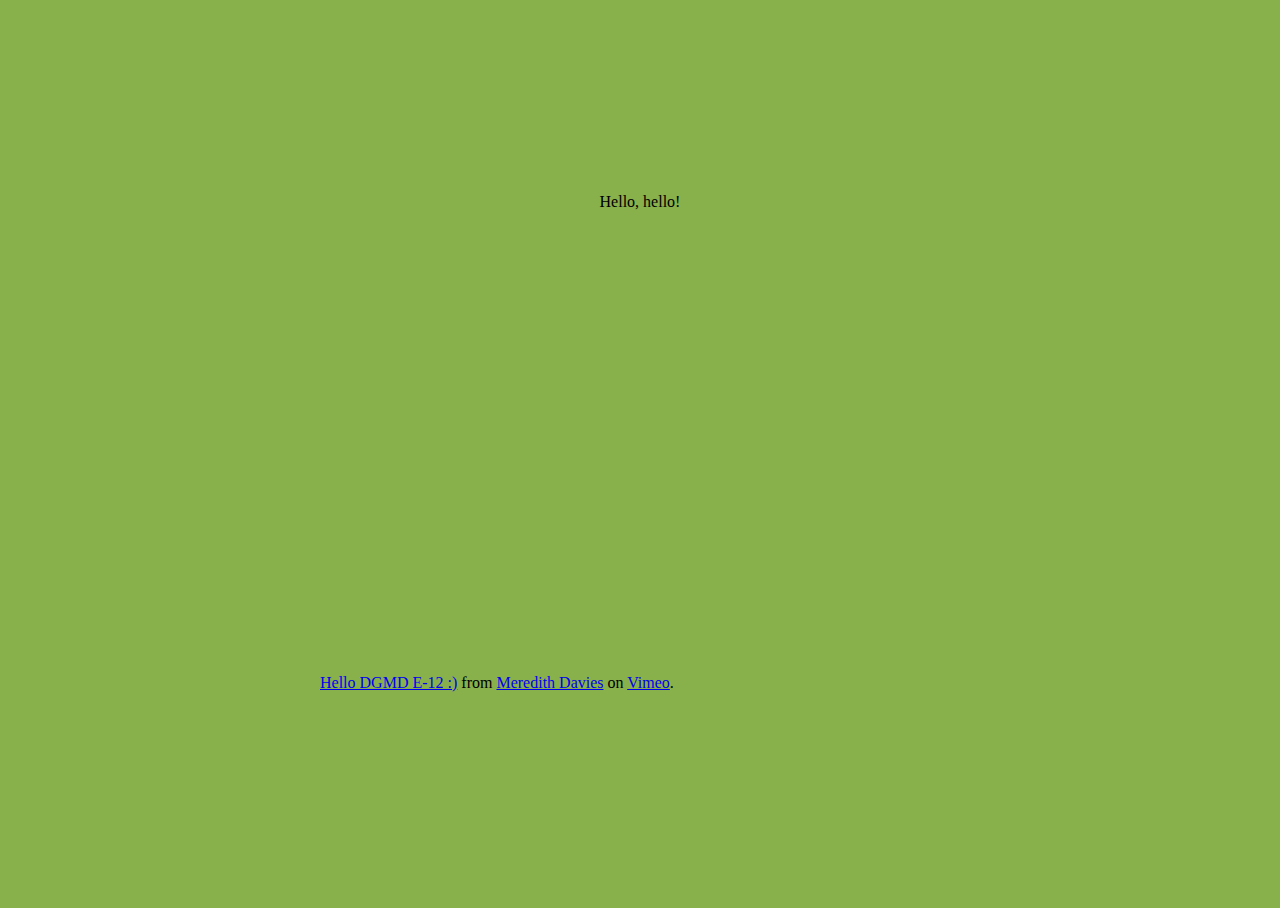
<file: index.html>
<!DOCTYPE html>
<html>
<head>
	<meta charset="UTF-8">
	<meta name="viewport" content="width=device-width, initial-scale=1.0">
	<title>Intro to DGMD E-12</title>
	<link href="styles.css" rel="stylesheet">
</head>

<body>
	<p> Hello, hello!
		<div>
			<iframe src="https://player.vimeo.com/video/387597707" width="640" height="427" frameborder="0" allow="autoplay; fullscreen" allowfullscreen></iframe>
			<p><a href="https://vimeo.com/387597707">Hello DGMD E-12 :)</a> from <a href="https://vimeo.com/user36825376">Meredith Davies</a> on <a href="https://vimeo.com">Vimeo</a>.</p>
		</div>
	</p>

</body>

</html>
</file>
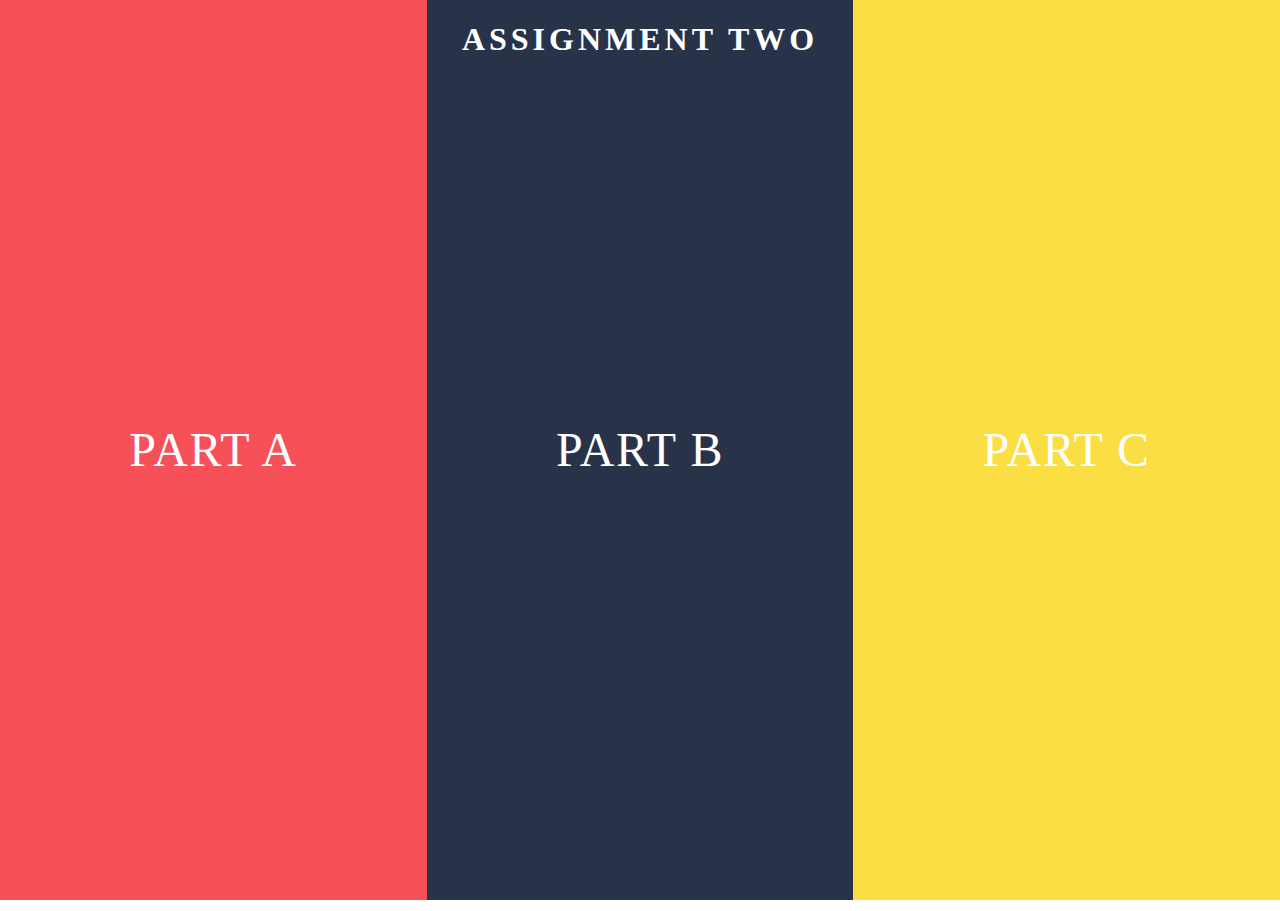
<file: assignment-two/index.html>
<!DOCTYPE html>
<html>
<head>
	<meta charset="UTF-8">
	<meta name="viewport" content="width=device-width, initial-scale=1.0">
	<title>Assignment Two</title>
	<style>
		html, body {
			margin: 0;
			padding: 0;
			height: 100%;
			width: 100%;
		}
		h1{
			text-transform: uppercase;
			position: absolute;
			top: 0;
			left: 0;
			width: 100%;
			text-align: center;
			color: white;
			letter-spacing: 0.25rem
		}
		ul {
			margin: 0;
			padding: 0;
			display: flex;
			height: 100%;
			width: 100%;
			list-style-type: none;
		}
		li {
			color: white;
			height: 100%;
			line-height: 100vh;
			text-align: center;
			width: 33.333%;
		}
		a {
			color: white;
			text-decoration: none;
			font-size: 3rem;
			text-transform: uppercase;
			letter-spacing: 0.1rem;
		}
		a:hover {
			text-decoration: underline;
		}
		li:nth-of-type(1) {
			background: #F65058FF
		}
		li:nth-of-type(2) {
			background: #28334AFF
		}
		li:nth-of-type(3) {
			background: #FBDE44FF
		}
	</style>

</head>

<body>

<h1>Assignment Two</h1>

<ul>
	<li><a href="two-part-a">Part A</a></li>
	<li><a href="two-part-b">Part B</a></li>
	<li><a href="two-part-c">Part C</a></li>
</ul>

</body>

</html>
</file>
<file: styles.css>
body {
	background-color: #88B04B;
	display: flex;
	flex-direction: column;
	align-items: center;
	justify-content: center;
	height: 100%;
}

div {
	margin: 0
}

html {
	height: 100%
}
</file>
